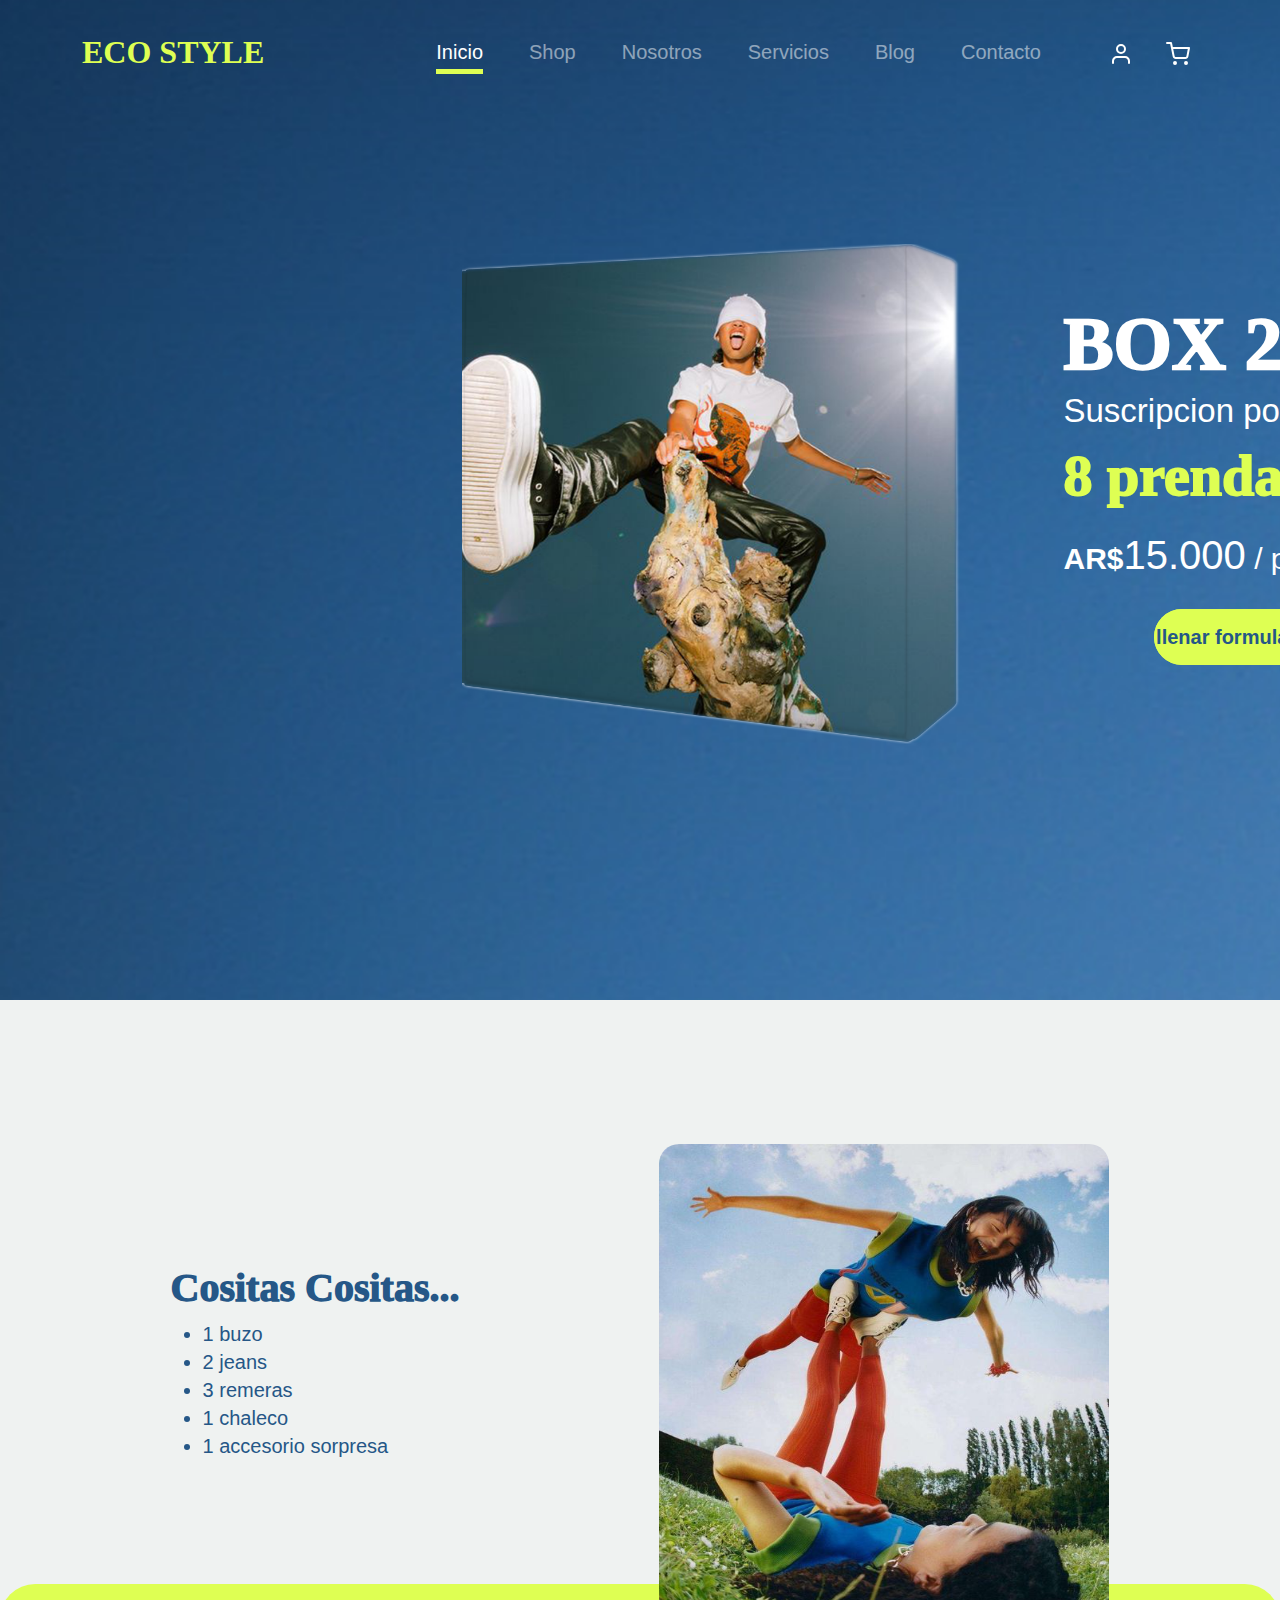
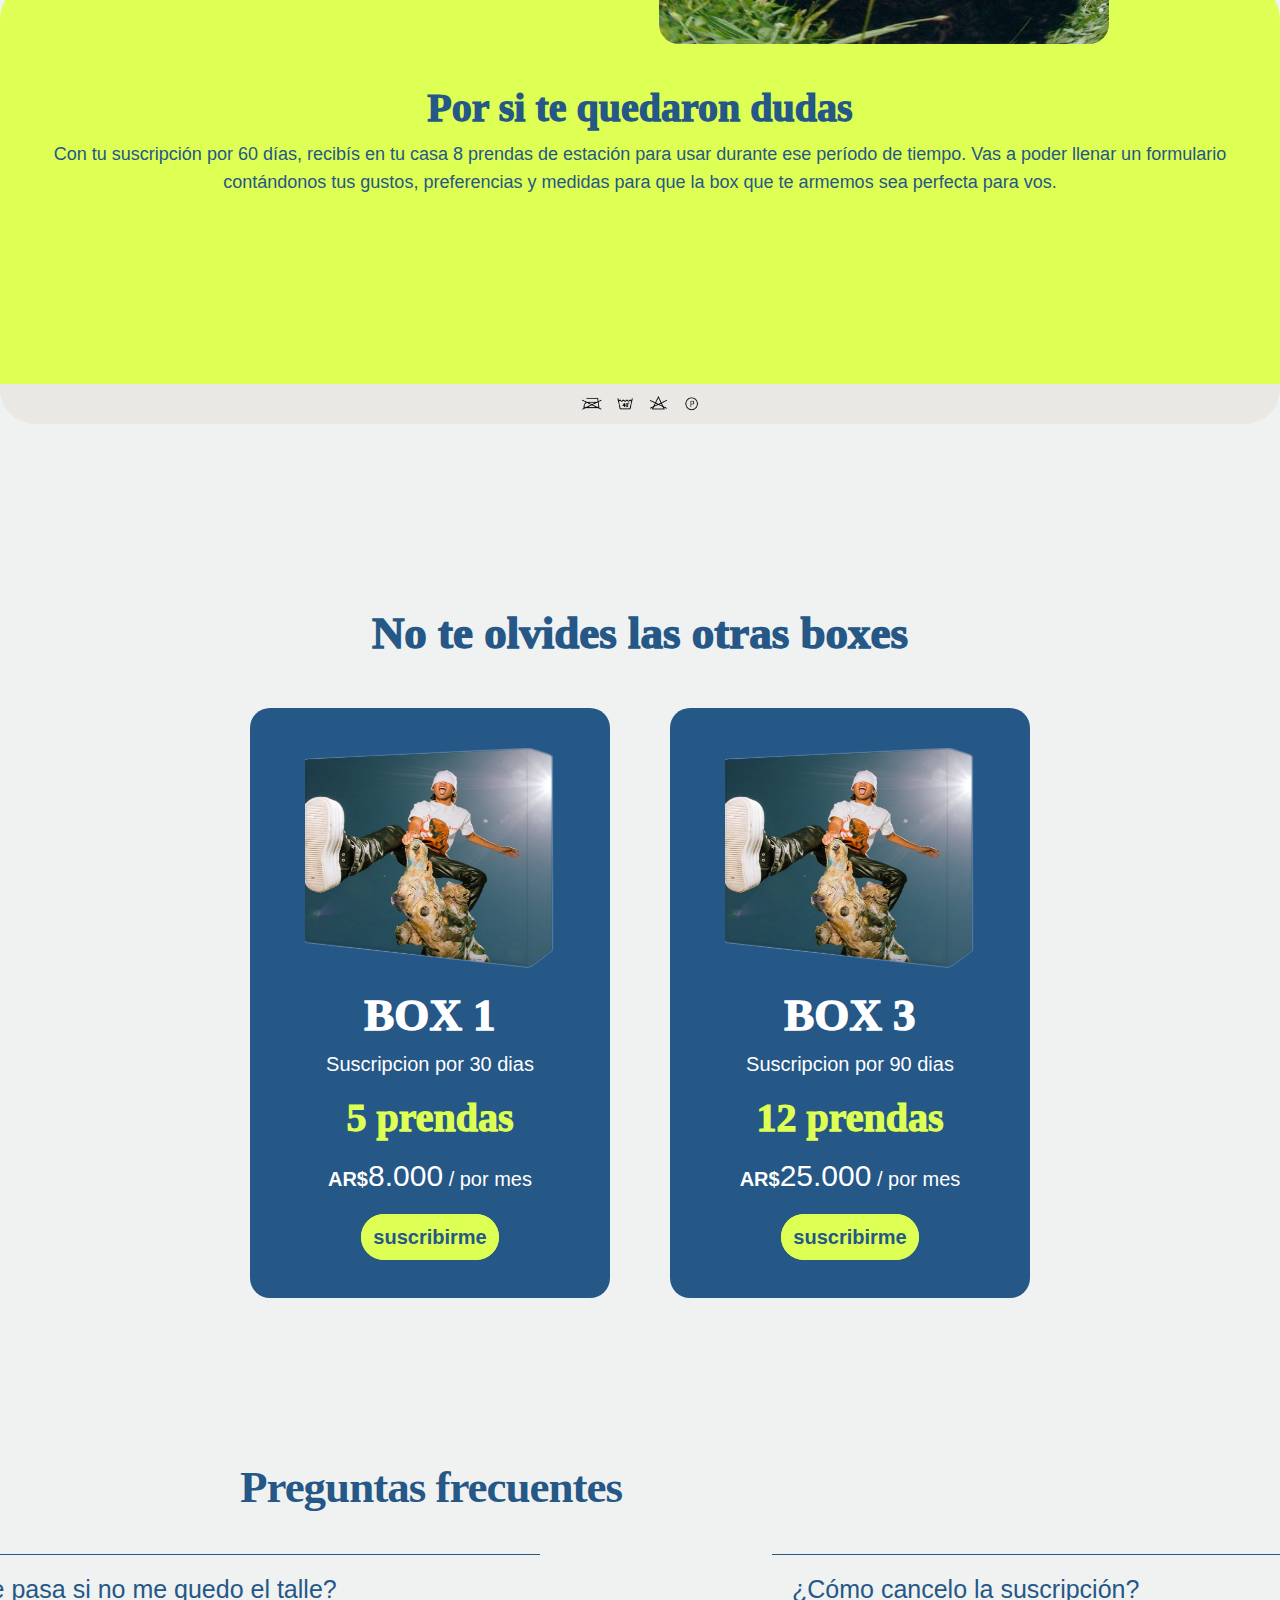
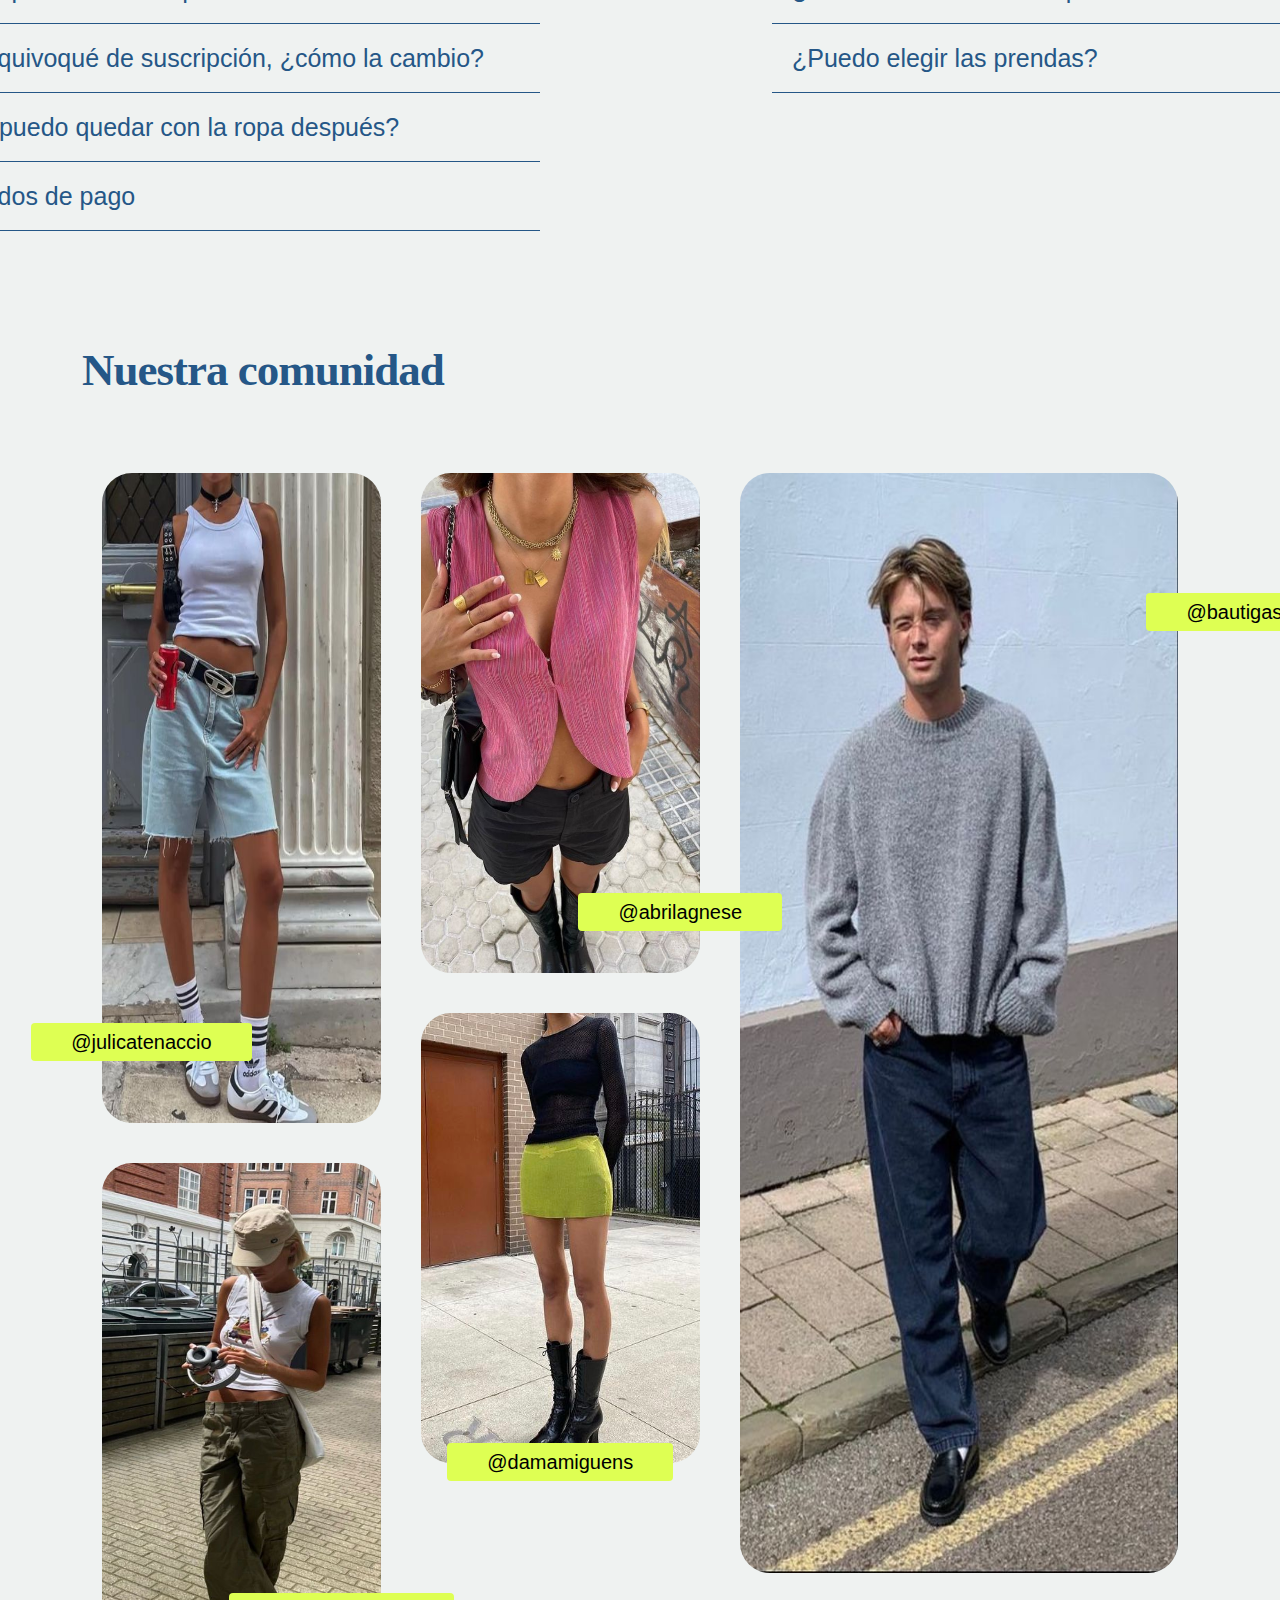
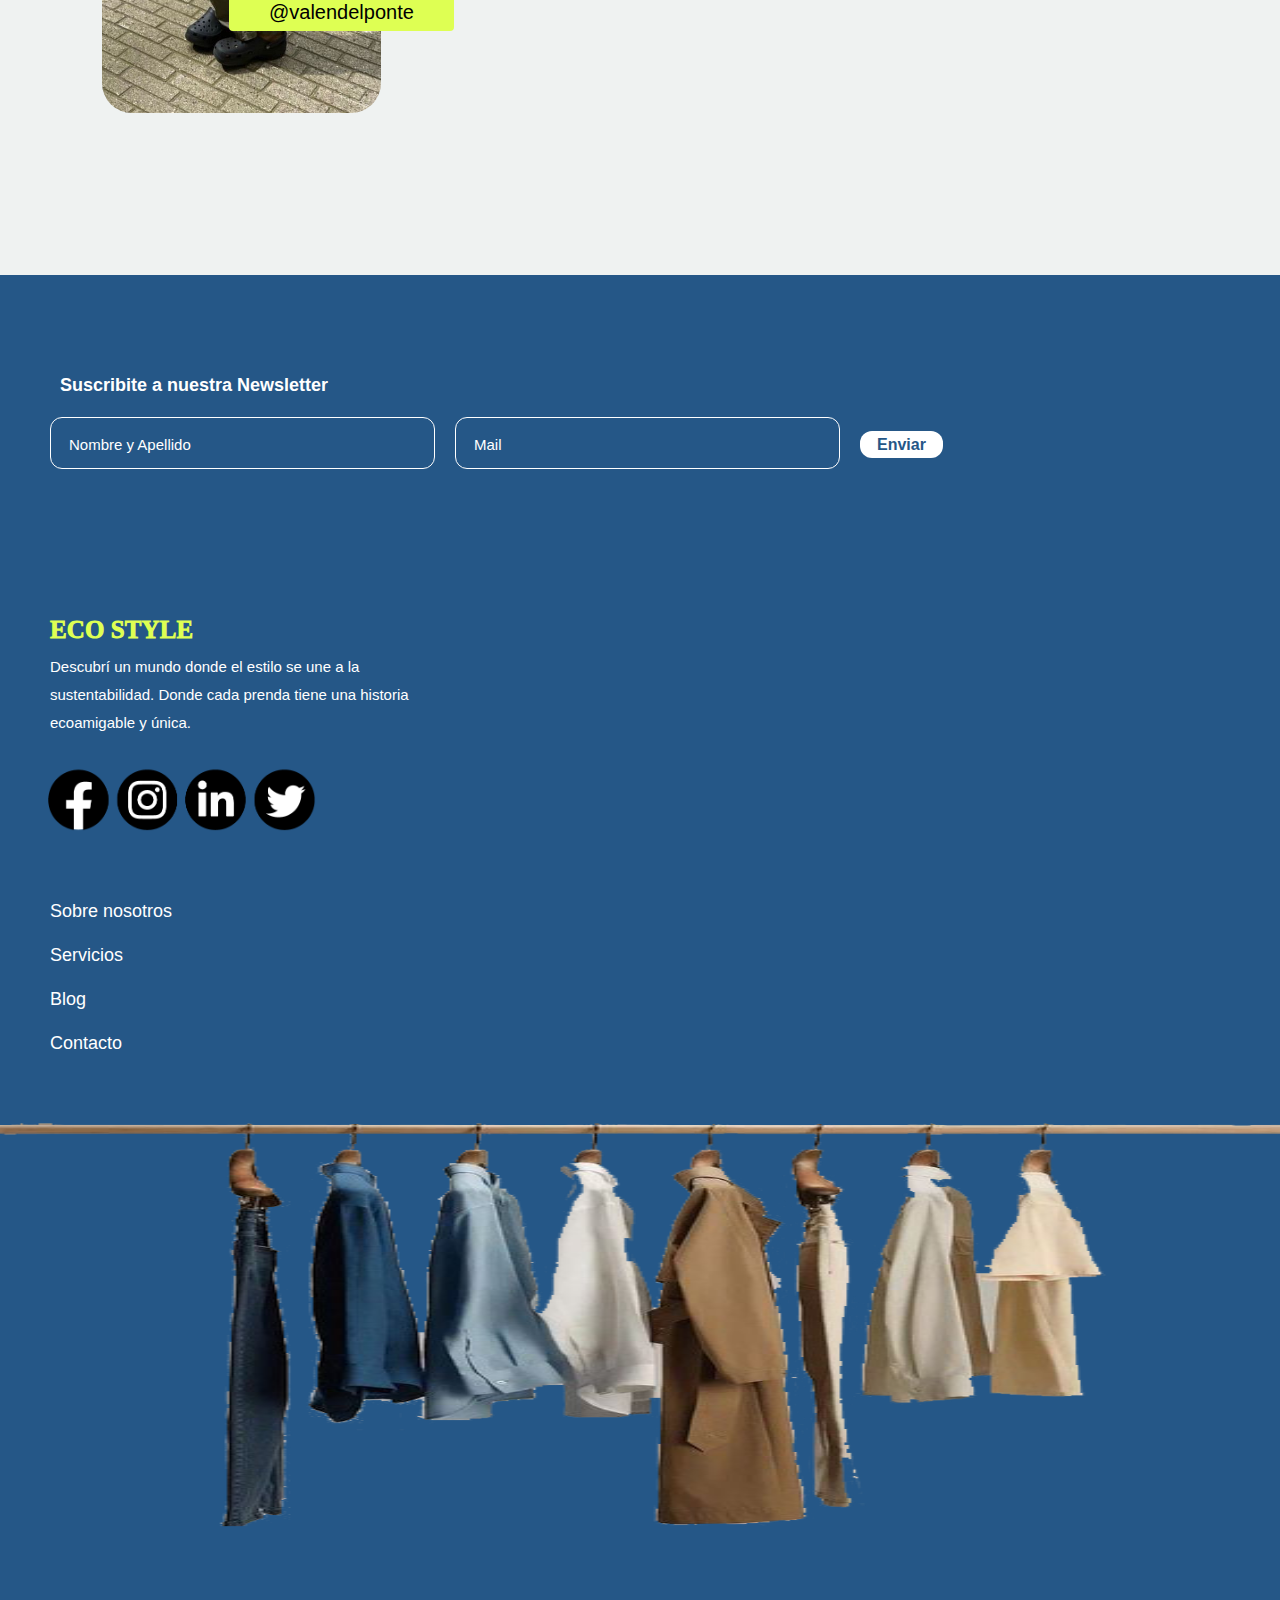
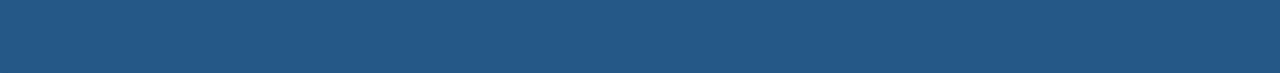
<file: shop.html>
<!doctype html>
<html lang="en">
<head>
<meta charset="utf-8">
<meta name="viewport" content="width=device-width, initial-scale=1, shrink-to-fit=no">
<meta name="author" content="Untree.co">
<link rel="shortcut icon" href="favicon.png">
<meta name="description" content="" />
<meta name="keywords" content="bootstrap, bootstrap4" />

		<link href="css/bootstrap.min.css" rel="stylesheet">
		<link href="https://cdnjs.cloudflare.com/ajax/libs/font-awesome/6.0.0-beta3/css/all.min.css" rel="stylesheet">
		<link href="css/tiny-slider.css" rel="stylesheet">
		<link href="css/style.css" rel="stylesheet">
		<title>ECO STYLE</title>
</head>

	<body>

		<div class="fondo-inicio-shop">

			<nav class="custom-navbar navbar navbar navbar-expand-md navbar-dark bg-dark" arial-label="Furni navigation bar">
				
				<div class="container">
					<a class="navbar-brand" href="index.html">ECO STYLE<span></span></a>
	
					<button class="navbar-toggler" type="button" data-bs-toggle="collapse" data-bs-target="#navbarsFurni" aria-controls="navbarsFurni" aria-expanded="false" aria-label="Toggle navigation">
						<span class="navbar-toggler-icon"></span>
					</button>
	
					<div class="collapse navbar-collapse" id="navbarsFurni">
						<ul class="custom-navbar-nav navbar-nav ms-auto mb-2 mb-md-0">
							<li class="nav-item active">
								<a class="nav-link" href="index.html">Inicio</a>
							</li>
							<li><a class="nav-link" href="shop.html">Shop</a></li>
							<li><a class="nav-link" href="about.html">Nosotros</a></li>
							<li><a class="nav-link" href="services.html">Servicios</a></li>
							<li><a class="nav-link" href="blog.html">Blog</a></li>
							<li><a class="nav-link" href="contact.html">Contacto</a></li>
						</ul>
	
						<ul class="custom-navbar-cta navbar-nav mb-2 mb-md-0 ms-5">
							<li><a class="nav-link" href="#"><img src="images/user.svg"></a></li>
							<li><a class="nav-link" href="cart.html"><img src="images/cart.svg"></a></li>
						</ul>
					</div>
				</div>
			</nav>

			<div class="hero-shop">
				<div class="container">
					<div class="box-grande-shop">
						<div class="box-flex-img-grande-shop"><img src="images/mockup-caja.png" alt="" class="box-img-grande-shop"></div><div class="box-flex-grande-shop"><h3 class="h3-box-1-shop">box 2</h3><p class="box-texto-1-shop">Suscripcion por 60 dias</p><h5 class="prendas-1-shop">8 prendas</h5>
						<p p class="precio-1-shop"><span class="precio-ar-1-shop">AR$</span><span class="precio-numero-1-shop">15.000</span> / por mes</p><a href="" class="btn-sub-1-shop">llenar formulario</a></div>
					</div>
				</div>
			</div>

		<div class="row-3-shop">
			<div class="container-4-shop">
				<h3 class="h3-disenadoras-shop">Cositas Cositas...</h3>
				<ul class="ul-disenadoras">
					<li class="li-disenadoras">1 buzo</li>
					<li class="li-disenadoras">2 jeans</li>
					<li class="li-disenadoras">3 remeras</li>
					<li class="li-disenadoras">1 chaleco</li>
					<li class="li-disenadoras">1 accesorio sorpresa</li>
				</ul>
			</div>
			<div class="disenadoras-img-shop">
				<img src="images/foto-mobile.jpg" alt="" class="inteligencia-img">
			</div>
		</div>
		<div class="amarillo">
			<h3 class="h3-shop">Por si te quedaron dudas</h3>
			<p class="p-shop">Con tu suscripción por 60 días, recibís en tu casa 8  prendas de estación para usar durante ese período de tiempo. 
			Vas a poder llenar un formulario contándonos tus gustos, preferencias y medidas para que la box que te armemos sea perfecta para vos.</p>
		</div>
		<div class="gris">
			<img src="images/etiquetas-mini.png" alt="" class="gris-img">
		</div>

		<div class="detalles-section">
			<div class="container">
				
					<div class="container-5-shop">
						<h2 class="box-title">No te olvides las otras boxes</h2>
					</div> 

				<div class="row-4-shop">
					<div class="box-shop">
						<div class="box-flex-img"><img src="images/mockup-caja.png" alt="" class="box-img"></div><div class="box-flex"><h3 class="h3-box">box 1</h3><p class="box-texto">Suscripcion por 30 dias</p><h5 class="prendas">5 prendas</h5>
						<p p class="precio"><span class="precio-ar">AR$</span><span class="precio-numero">8.000</span> / por mes</p><a href="" class="btn-sub">suscribirme</a></div>
					</div>
					<div class="box-shop">
						<div class="box-flex-img"><img src="images/mockup-caja.png" alt="" class="box-img"></div><div class="box-flex"><h3 class="h3-box">box 3</h3><p class="box-texto">Suscripcion por 90 dias</p><h5 class="prendas">12 prendas</h5>
						<p class="precio"><span class="precio-ar">AR$</span><span class="precio-numero">25.000</span> / por mes</p><a href="" class="btn-sub">suscribirme</a></div>
					</div>
				</div>
			</div>
		</div>

		<div class="container-8">
			<h3 class="section-title">Preguntas frecuentes</h3>
			<div class="row-6">
				<div class="preguntas-1">
					<ul class="ul-preg">	
						<li class="li-preg-1">¿Que pasa si no me quedo el talle?</li>
						<li class="li-preg">Me equivoqué de suscripción, ¿cómo la cambio?</li>
						<li class="li-preg">¿Me puedo quedar con la ropa después?</li>
						<li class="li-preg">Métodos de pago</li>
					</ul>
				</div>
				<div class="preguntas-2">
					<ul class="ul-preg">
						<li class="li-preg-1">¿Cómo cancelo la suscripción?</li>
						<li class="li-preg">¿Puedo elegir las prendas?</li>
					</ul>
				</div>
			</div>
		</div>

		<div class="blog-section">
			<div class="container">
				<div class="row mb-5">
					<div class="col-md-6">
						<h2 class="section-title">Nuestra comunidad</h2>
					</div>
				</div>
				
				<div class="row-5">
					<div class="grid-img-1">
						<img src="images/comunidad-1.jpg" alt="" class="img-1">
						<p class="gird-txt-1">@julicatenaccio</p>
					</div>
					<div class="grid-img-2">
						<img src="images/comunidad-2.jpg" alt=""  class="img-2">
						<p class="gird-txt-2">@abrilagnese</p>
					</div>
					<div class="grid-img-3">
						<img src="images/comunidad-5.jpg" alt=""  class="img-3">
						<p class="gird-txt-3">@bautigasparini</p>
					</div>
					<div class="grid-img-4">
						<img src="images/comunidad-4.jpg" alt=""  class="img-4">
						<p class="gird-txt-4">@valendelponte</p>
					</div>
					<div class="grid-img-5">
						<img src="images/comunidad-3.jpg" alt=""  class="img-5">
						<p class="gird-txt-5">@damamiguens</p>
					</div>
				</div>
			</div>
		</div>

		<div>

		</div>

<footer>
	<div class="container-footer">
		<div class="container-info-footer">
			<div class="container-form-footer">
				<h3 class="h3-form">Suscribite a nuestra Newsletter</h3>
				<input type="text" placeholder="Nombre y Apellido" class="input-form"><input type="text" placeholder="Mail" class="input-form"><a href="" class="a-form">Enviar</a>
			</div>
			<div class="container-eco-footer">
				<div class="container-redes-footer">
					<h3 class="h3-info">Eco style</h3>
					<p class="p-info">Descubrí un mundo donde el estilo se une a la sustentabilidad. Donde cada prenda tiene una historia ecoamigable y única.</p>
					<img src="images/iconos-redes.png" alt="" class="img-redes">
				</div>
				<div class="container-categorias-footer">
					<ul class="ul-footer">
						<li class="li-footer"><a href="">Sobre nosotros</a></li>
						<li class="li-footer"><a href="">Servicios</a></li>
						<li class="li-footer"><a href="">Blog</a></li>
						<li class="li-footer"><a href="">Contacto</a></li>
					</ul>
				</div>
			</div>
		</div>
		<div class="container-7">
			<img src="images/perchero-final.png" alt="">
		</div>
	</div>
</footer>

		<script src="js/bootstrap.bundle.min.js"></script>
		<script src="js/tiny-slider.js"></script>
		<script src="js/custom.js"></script>
	</body>

</html>
</file>
<file: css/tiny-slider.css>
.tns-outer{padding:0 !important}.tns-outer [hidden]{display:none !important}.tns-outer [aria-controls],.tns-outer [data-action]{cursor:pointer}.tns-slider{-webkit-transition:all 0s;-moz-transition:all 0s;transition:all 0s}.tns-slider>.tns-item{-webkit-box-sizing:border-box;-moz-box-sizing:border-box;box-sizing:border-box}.tns-horizontal.tns-subpixel{white-space:nowrap}.tns-horizontal.tns-subpixel>.tns-item{display:inline-block;vertical-align:top;white-space:normal}.tns-horizontal.tns-no-subpixel:after{content:'';display:table;clear:both}.tns-horizontal.tns-no-subpixel>.tns-item{float:left}.tns-horizontal.tns-carousel.tns-no-subpixel>.tns-item{margin-right:-100%}.tns-no-calc{position:relative;left:0}.tns-gallery{position:relative;left:0;min-height:1px}.tns-gallery>.tns-item{position:absolute;left:-100%;-webkit-transition:transform 0s, opacity 0s;-moz-transition:transform 0s, opacity 0s;transition:transform 0s, opacity 0s}.tns-gallery>.tns-slide-active{position:relative;left:auto !important}.tns-gallery>.tns-moving{-webkit-transition:all 0.25s;-moz-transition:all 0.25s;transition:all 0.25s}.tns-autowidth{display:inline-block}.tns-lazy-img{-webkit-transition:opacity 0.6s;-moz-transition:opacity 0.6s;transition:opacity 0.6s;opacity:0.6}.tns-lazy-img.tns-complete{opacity:1}.tns-ah{-webkit-transition:height 0s;-moz-transition:height 0s;transition:height 0s}.tns-ovh{overflow:hidden}.tns-visually-hidden{position:absolute;left:-10000em}.tns-transparent{opacity:0;visibility:hidden}.tns-fadeIn{opacity:1;filter:alpha(opacity=100);z-index:0}.tns-normal,.tns-fadeOut{opacity:0;filter:alpha(opacity=0);z-index:-1}.tns-vpfix{white-space:nowrap}.tns-vpfix>div,.tns-vpfix>li{display:inline-block}.tns-t-subp2{margin:0 auto;width:310px;position:relative;height:10px;overflow:hidden}.tns-t-ct{width:2333.3333333%;width:-webkit-calc(100% * 70 / 3);width:-moz-calc(100% * 70 / 3);width:calc(100% * 70 / 3);position:absolute;right:0}.tns-t-ct:after{content:'';display:table;clear:both}.tns-t-ct>div{width:1.4285714%;width:-webkit-calc(100% / 70);width:-moz-calc(100% / 70);width:calc(100% / 70);height:10px;float:left}

/*# sourceMappingURL=sourcemaps/tiny-slider.css.map */
</file>
<file: css/style.css>
@import url("https://fonts.googleapis.com/css2?family=Inter:wght@400;500;600;700;800&display=swap");
body {
  overflow-x: hidden;
  position: relative; }

body {
  font-family: "Causten", sans-serif;
  font-weight: 400;
  line-height: 28px;
  color: #6a6a6a;
  font-size: 20px;
  background-color: #eff2f1; }

a {
  text-decoration: none;
  -webkit-transition: .3s all ease;
  -o-transition: .3s all ease;
  transition: .3s all ease;
  color: #2f2f2f;
  text-decoration: underline; }
  a:hover {
    color: #2f2f2f;
    text-decoration: none; }
  a.more {
    font-weight: 600; }

.custom-navbar {
  background: #3b5d5000 !important;
  padding-top: 30px;
  padding-bottom: 20px; }
  .custom-navbar .navbar-brand {
    font-family: "Valky";
    color: #DEFF53;
    font-size: 32px;
    font-weight: 600; }
  .custom-navbar .navbar-toggler {
    border-color: transparent; }
    .custom-navbar .navbar-toggler:active, .custom-navbar .navbar-toggler:focus {
      -webkit-box-shadow: none;
      box-shadow: none;
      outline: none; }
  @media (min-width: 992px) {
    .custom-navbar .custom-navbar-nav li {
      margin-left: 15px;
      margin-right: 15px; } }
  .custom-navbar .custom-navbar-nav li a {
    font-weight: 500;
    color: #ffffff !important;
    opacity: .5;
    -webkit-transition: .3s all ease;
    -o-transition: .3s all ease;
    transition: .3s all ease;
    position: relative; }
    @media (min-width: 768px) {
      .custom-navbar .custom-navbar-nav li a:before {
        content: "";
        position: absolute;
        bottom: 0;
        left: 8px;
        right: 8px;
        background: #DEFF53;
        height: 5px;
        opacity: 1;
        visibility: visible;
        width: 0;
        -webkit-transition: .15s all ease-out;
        -o-transition: .15s all ease-out;
        transition: .15s all ease-out; } }
    .custom-navbar .custom-navbar-nav li a:hover {
      opacity: 1; }
      .custom-navbar .custom-navbar-nav li a:hover:before {
        width: calc(100% - 16px); }
  .custom-navbar .custom-navbar-nav li.active a {
    opacity: 1; }
    .custom-navbar .custom-navbar-nav li.active a:before {
      width: calc(100% - 16px); }
  .custom-navbar .custom-navbar-cta {
    margin-left: 0 !important;
    -webkit-box-orient: horizontal;
    -webkit-box-direction: normal;
    -ms-flex-direction: row;
    flex-direction: row; }
    @media (min-width: 768px) {
      .custom-navbar .custom-navbar-cta {
        margin-left: 40px !important; } }
    .custom-navbar .custom-navbar-cta li {
      margin-left: 0px;
      margin-right: 0px; }
      .custom-navbar .custom-navbar-cta li:first-child {
        margin-right: 20px; }

.hero {
  margin-top: 150px;
  background: #3b5d5000;
  padding: calc(4rem - 70px) 0 0rem 0; }

.hero-shop {
  margin-top: 150px;
  background: #3b5d5000;
  padding: 0px 450px;
  height: 700px; }

.h1-hero {
  color: #DEFF53;
  font-weight: bolder;
  font-size: 78px;
  font-family: "altoadige";
  font-weight: 1000;
}
.p-hero {
  color: rgb(255, 255, 255);
    margin-bottom: 30px; 
    width: 650px;
    height: 50px;
    flex-shrink: 0;
    font-size: 23px;
    font-weight: 300;
    line-height: normal
}

  @media (min-width: 768px) {
    .hero {
      padding: calc(4rem - 30px) 0 4rem 0; } }
  @media (min-width: 992px) {
    .hero {
      padding: calc(8rem - 30px) 0 8rem 0; } }
  .hero .intro-excerpt {
    position: relative;
    z-index: 4;
    top: -100px;
  padding-top: 90px;}
    @media (min-width: 992px) {
      .hero .intro-excerpt {
        max-width: 4500px; } }

.fondo-inicio {
  background-image: url("../images/fondo-nuevo.jpg");
  background-repeat: none;
  height: 1000px;
}

.fondo-inicio-shop {
  background-image: url("../images/fondo-shop.png");
  background-repeat: none;
  height: 1000px;
  background-size: cover;
}

.container-1 {
  text-align: center;
  background-color: #DEFF53;
  height: 150px;
  border-bottom: 2px solid #255787;
  margin-bottom: -180px;
}

.container-2 {
  text-align: center;
  margin-bottom: 25px;
}

.container-4 {
  margin: 120px 75px;
}

.container-4-shop {
  margin: 120px 0px;
  margin-right: 200px; 
}

.amarillo {
  height: 400px;
  background-color: #DEFF53;
  margin-top: -160px;
  padding-top: 100px;
  text-align: center;
  border-top-right-radius: 35px;
  border-top-left-radius: 35px;
}

.gris {
  height: 40px;
  background-color: #E9E8E4;
  border-bottom-left-radius: 35px;
  border-bottom-right-radius: 35px;
  text-align: center;
}

.gris-img {
  height: 40px;
}

.h3-shop {
  text-align: center;
  font-size: 40px;
  color: #255787;
  font-weight: 1000;
  font-family: "altoadige";
  letter-spacing: 0.001px;
}

.p-shop {
  font-size: 18px;
  text-align: center;
  color: #255787;
}

.container-5 {
  margin-bottom: -10px;
  margin-top: -100px;
}

.container-5-shop {
  margin-bottom: -10px;
  margin-top: 70px;
}

.container-6 {
  margin-left: 100px;
}

.moda-2 {
  padding-top: 50px;
  color: #255787;
  font-family: "altoadige";
  font-size: 40px;
  font-weight: bold;
}

.row-1 {
  display: flex;
  text-align: center;
  justify-content: center;
  
}

.row-2 {
  display: grid;
  text-align: center;
  grid-template-columns: 1fr 1fr 1fr 1fr;
}

.row-3 {
  display: flex;
  margin-bottom: 200px;
  background-color: #DEFF53;
  height: 400px;
}

.row-3-shop {
  display: flex;
  margin-bottom: 200px;
  background-color: #eff2f1;
  height: 400px;
  margin-top: 200px;
  justify-content: center;
}

.row-4 {
  display: grid;
  text-align: center;
  grid-template-columns: 1fr 1fr 1fr;
}

.row-4-shop {
  display: flex;
  justify-content: center;
}

.row-5 {
  display: grid;
  grid-template-columns: 1fr 1fr 1.5fr;
  text-align: center;
  margin-bottom: -200px;
}

.grid-img-1 {
  height: 700px;
  border-radius: 30px;
  margin: 20px;
}

.grid-img-2 {
  height: 500px;
  margin: 20px;
}

.grid-img-3 {
  height: 1150px;
  margin: 20px; 
}


.grid-img-4 {
  height: 700px;
  margin: 20px;
  margin-top: -480px;
}

.grid-img-5 {
  margin: 20px;
  margin-top: -630px;
}

.img-1 {
  height: 650px;
  width: 100%;
  border-radius: 30px;
}

.img-2 {
  height: 500px;
  width: 100%;
  border-radius: 30px;
}

.img-3 {
  height: 1100px;
  width: 100%;
  border-radius: 30px;
}

.img-4 {
  height: 550px;
  width: 100%;
  border-radius: 30px;
}

.img-5 {
  height: 450px;
  width: 100%;
  border-radius: 30px;
}

.gird-txt-1 {
  color: #000;
  padding: 5px 40px;
  border-radius: 4px;
  background-color: #DEFF53;
  position: relative;
  top: -100px;
  right: 100px;
  text-align: right;
  display: inline-block;
}

.gird-txt-2 {
  color: #000;
  padding: 5px 40px;
  border-radius: 4px;
  background-color: #DEFF53;
  position: relative;
  top: -80px;
  left:  120px;
  text-align: right;
  display: inline-block;
}

.gird-txt-3 {
  color: #000;
  padding: 5px 40px;
  border-radius: 4px;
  background-color: #DEFF53;
  position: relative;
  top: -980px;
  left:  300px;
  text-align: right;
  display: inline-block;
}

.gird-txt-4 {
  color: #000;
  padding: 5px 40px;
  border-radius: 4px;
  background-color: #DEFF53;
  position: relative;
  top: -120px;
  left:  100px;
  text-align: right;
  display: inline-block;
}

.gird-txt-5  {
  color: #000;
  padding: 5px 40px;
  border-radius: 4px;
  background-color: #DEFF53;
  position: relative;
  top: -20px;
  text-align: right;
  display: inline-block;
}

.disenadoras-img {
  margin-left: 150px;
  margin-top: -50px;
}

.h3-disenadoras {
  font-family: "altoadige";
  font-weight: 1000;
  font-size: 40px;
  color: #255787;
}

.h3-disenadoras-shop {
  font-family: "altoadige";
  font-weight: 1000;
  font-size: 40px;
  color: #255787;
}

.ul-disenadoras {
  color: #255787;
  
}

.p-disenadoras {
  color: #255787;
  width: 400px;
}

.p-disenadoras-shop {
  color: #255787;
  width: 400px;
}

.etiqueta {
  padding: 210px;
  margin: -70px;
  background-image: url(../images/etiqueta-verde.png);
  background-size: contain;
  background-repeat: round;
  width: 550px;
  height: 550px;
}

.detalle {
  background-color: #255787;
  margin: 50px 30px;
  text-align: center;
  height: 400px;
  border-radius: 20px;
}

.detalle-img {
  width: 270px;
  height: 250px;
}

.box-title{
  text-align: center;
  font-family: "altoadige";
  font-size: 45px;
  color: #255787;
  font-weight: 1000;
}

.box {
  background-color: #255787;
  margin: 50px 30px;
  width: auto;
  text-align: center;
  height: 590px;
  border-radius: 20px;
}

.box-shop {
  background-color: #255787;
  margin: 50px 30px;
  width: 360px;
  text-align: center;
  height: 590px;
  border-radius: 20px;
}

.box-grande {
  background-color: #255787;
  margin: 50px 30px;
  text-align: center;
  height: 700px;
  border-radius: 20px;
  width: 400px;
  border: 4px solid #DEFF53;
}

.box-grande-shop {
  display: flex;
  width: 1000px;
  text-align: center;
  justify-content: space-around;
}

.box-flex-grande-shop {
  padding: 55px;
  padding-left: 100px;
}

.box-img {
  width: 250px;
  height: 220px;
  margin-top: 40px;
  margin-bottom: 20px;
}

.box-img-grande {
  width: 300px;
  height: 250px;
  margin-top: 40px;
  margin-bottom: 20px;
}

.box-img-grande-shop {
  width: 500px;
  height: 500px;
}

.h3-box {
  text-align: center;
  font-family: "altoadige";
  font-size: 45px;
  color: #fff;
  font-weight: 1000;
  text-transform: uppercase;
}

.h3-box-1 {
  text-align: center;
  font-family: "altoadige";
  font-size: 55px;
  color: #fff;
  font-weight: 1000;
  text-transform: uppercase;
}

.h3-box-1-shop {
  text-align: left;
  font-family: "altoadige";
  font-size: 75px;
  color: #fff;
  font-weight: 1000;
  text-transform: uppercase;
}

.box-texto {
  color: #fff;
}

.box-texto-1 {
  color: #fff;
  font-size: 23px;
}

.box-texto-1-shop {
  color: #fff;
  font-size: 33px;
}

.prendas {
  color: #DEFF53;
  font-size: 40px;
  font-family: "altoadige";
  font-weight: 1000;
}

.prendas-1 {
  color: #DEFF53;
  font-size: 48px;
  font-family: "altoadige";
  font-weight: 1000;
}

.prendas-1-shop {
  color: #DEFF53;
  font-size: 58px;
  font-family: "altoadige";
  font-weight: 1000;
  text-align: left;
}

.precio {
  color: #fff;
  font-size: 20px;
  margin-top: 20px;
  margin-bottom: 30px;
}

.precio-1 {
  color: #fff;
  font-size: 25px;
  margin-top: 30px;
  margin-bottom: 50px;
}

.precio-1-shop {
  color: #fff;
  font-size: 30px;
  margin-top: 30px;
  margin-bottom: 50px;
  text-align: left;
}

.precio-ar {
  text-transform: uppercase;
  font-weight: bolder;
}

.precio-ar-1 {
  text-transform: uppercase;
  font-weight: bolder;
}

.precio-ar-1-shop {
  text-transform: uppercase;
  font-weight: bolder;
}

.precio-numero {
  font-size: 30px;
}

.precio-numero-1 {
  font-size: 30px;
}

.precio-numero-1-shop {
  font-size: 40px;
}

.btn-sub {
  padding: 10px;
  border: solid 2px #DEFF53;
  text-decoration: none;
  color: #255787;
  background-color: #DEFF53;
  border-radius: 35px;
  margin-top: 60px;
  font-weight: bolder;
}

.btn-sub-1 {
  padding: 15px;
  border: solid 2px #DEFF53;
  text-decoration: none;
  color: #255787;
  background-color: #DEFF53;
  border-radius: 35px;
  margin-top: 60px;
  font-weight: bolder;
}

.btn-sub-1-shop {
  padding: 15px 0px;
  border: solid 2px #DEFF53;
  text-decoration: none;
  color: #255787;
  background-color: #DEFF53;
  border-radius: 35px;
  margin-top: 60px;
  font-weight: bolder;
  text-align: left;
}

.detalle-icn {
  width: 150px;
  height: 50px;
}

.etiquetas-div {
  background-color: #E9E8E4;
  margin-top: 20px;
  border-bottom-left-radius: 20px;
  border-bottom-right-radius: 20px;
}

.detalle-texto {
  margin: 0 20px;
  color: #fff;
}

.etiqueta-text {
  margin-top: 20px;
  margin-right: 22px;
  font-family: "altoadige";
  font-size: 95px;
  color: #255787;
  font-weight: 1000;
}

.etiqueta-p {
  font-size: 30px;
}

.negrita {
  font-weight: bolder;
}

.section-text {
  color: #000;
  font-size: 25px; 
}

.inteligencia-img {
  height: 500px;
  width: 450px;
  border-radius: 20px;
}

.container-footer {
  display: flex;
  background-color: #255787;
  padding-top: 100px;
  padding-left: 100px;
  padding-right: 100px;
  justify-content: space-around;
}

.container-info-footer {

}

.container-7 {
  margin-right: 100px;
}

.container-form-footer{
  margin-bottom: 220px;
}

.container-eco-footer {
  display: flex;
}

.container-categorias-footer{
  margin-left: 100px;
}

.img-redes{
  width: 300px;
  margin-top: -30px;
  margin-left: -18px;
}

.h3-form{
  font-size: 22px;
  color: #fff;
  font-weight: 550;
  margin-left: 10px;
}

.input-form {
  color: #fff;
  padding: 6px 18px;
  margin: 5px;
  border: 1px solid #fff;
  background-color: #255787;
  border-radius: 12px;
}

input::placeholder {
  color: #fff;
  font-size: 15px;
  font-weight: 100;
}

.a-form {
  color: #255787;
  background-color: #fff;
  padding:  7px 10px;
  text-decoration: none;
  border-radius: 12px;
  margin: 0 5px;
  font-weight: 850;
}

.h3-info {
  font-size: 30px;
  text-transform: uppercase;
  font-family: "altoadige";
  font-weight: 1000;
  color: #DEFF53;
}

.p-info {
  color: #fff;
  font-size: 18px;
  width: 400px;
}

.ul-footer {
  color: #fff;
  list-style: none;
}

.li-footer {
  color: #fff;
  margin: 15px 0;
}

.li-footer a {
  color: #fff;
  text-decoration: none;
  font-size: 18px;
}

.btn {
  font-weight: 600;
  padding: 12px 30px;
  border-radius: 30px;
  color: #ffffff;
  background: #fff;
  border-color: #fff; }
  .btn:hover {
    color: #ffffff;
    background: #222222;
    border-color: #222222; }
  .btn:active, .btn:focus {
    outline: none !important;
    -webkit-box-shadow: none;
    box-shadow: none; }
  .btn.btn-secondary {
    color: #255787;
    background: #DEFF53;
    border-color: #DEFF53; }
    .btn.btn-secondary:hover {
      background: #efffad;
      border-color: #92a937; }

.section-title {
  color: #255787;
  font-size: 45px;
  letter-spacing: -1px;
  font-family: "altoadige";
  font-weight: bolder; }

.section-p {
  width: 600px;
  color: #255787;
}

.detalles-section{
  margin-top: 0px;
  padding: 7rem 0;
}

.product-section {
  margin-top: 180px;
  padding: 7rem 0;
  }

.feature {
  margin-bottom: 30px; }
  .feature .icon {
    display: inline-block;
    position: relative;
    margin-bottom: 20px; }
    .feature .icon:before {
      content: "";
      width: 33px;
      height: 33px;
      position: absolute;
      background: rgba(59, 93, 80, 0.2);
      border-radius: 50%;
      right: -8px;
      bottom: 0; }
  .feature h3 {
    font-size: 14px;
    color: #2f2f2f; }
  .feature p {
    font-size: 14px;
    line-height: 22px;
    color: #6a6a6a; }

.we-help-section {
  padding: 7rem 0; }

.testimonial-section {
  padding: 3rem 0 7rem 0;
  margin: -40px 480px;
  text-align: center;
  border: 2px solid #255787;
  border-radius: 40px;
  padding-bottom: 40px;
  }
  .p-testimonial {
    color: #000;
  }
  .font-weight-bold {
    color: #000;
  }
  .d-block {
    color: #000;
    font-size: 20px;
  }

.testimonial-slider-wrap .item .testimonial-block .author-info .author-pic {
  margin-bottom: 20px; }
.testimonial-slider-wrap .item .testimonial-block .author-info .author-pic img {
  max-width: 80px;
  border-radius: 50%; }

.before-footer-section {
  padding: 7rem 0 12rem 0 !important; }

.blog-section {
  padding: 7rem 0 12rem 0; }

.container-8 {
  padding: 0 240px;
}

.row-6 {
  display: flex;
  justify-content: center;
  margin-top: 40px;
}

.preguntas-1 {

}

.preguntas-2 {

}

.ul-preg {
  list-style: none;
  width: 650px;
  margin: 0px 100px;
}

.li-preg {
  font-size: 25px;
  color: #255787;
  border-bottom: 1px solid #255787;
  padding: 20px ;
}

.li-preg-1 {
  font-size: 25px;
  color: #255787;
  border-top: 1px solid #255787;
  border-bottom: 1px solid #255787;
  padding: 20px ;
}


@media (max-width: 1200px) {
  .intro-excerpt {
    margin-left: 30px;
  }
  .h1-hero {
    font-size: 50px;
  }
  .p-hero {
    color: #fff;
    font-size: 20px;
    width: 450px;
    margin-bottom: 40px;
  }
  .fondo-inicio {
    background-image: url("../images/fondo-nuevo.jpg");
    background-repeat: none;
    height: 800px;
  }
  .moda-2 {
    font-size: 25px;
  }
  .container-1 {
    height: 120px;
    border-bottom: none;
  }
  .product-section {
    padding-top: 10px;
  }
  .section-title {
    font-size: 35px;
    margin-top: 20px;
  }
  .section-text {
    font-size: 20px;
  }
  .row-1 {
    margin-top: 60px;
    display: flex;
    text-align: center;
    justify-content: center;  
  }
  .etiqueta {
    padding: 150px;
    margin: -70px;
    background-image: url(../images/etiqueta-verde.png);
    background-size: contain;
    background-repeat: no-repeat;
    width: 150px;
    height: 150px;
  }
  .etiqueta-text {
    font-size: 50px;
    margin-left: -20px;
    margin-top: -15px;
  }
  .etiqueta-p {
    font-size: 15px;
    margin-left: -35px;
    width: 100px;
  }
  .detalles-section {
    margin: 30px;
  }
  .section-title {
    font-size: 30px;
  }
  .section-p{
    font-size: 15px;
    color: #255787;
    width: auto;
  }
  .row-2 {
    display: grid;
    text-align: center;
    grid-template-columns: 1fr 1fr;
  }
  .detalle {
    background-color: #255787;
    margin: 50px 30px;
    text-align: center;
    height: 300px;
    border-radius: 20px;
  }
  .detalle-img {
    width: 170px;
    height: 150px;
  }
  .detalle-texto {
    font-size: 10px;
    padding: 5px;
  }
  .etiquetas-div {
    width: auto;
    height: 50px;
  }
  .row-3 {
    height: 200px;
  }
  .disenadoras-img {
    margin-left: 30px;
    margin-top: -50px;
  }
  .inteligencia-img {
    width: 200px;
    height: 300px;
  }
  .container-4 {
    margin: 20px 25px;
  }
  .h3-disenadoras {
    font-size: 20px;
    line-height: 22px;
  }
  .p-disenadoras {
    font-size: 15px;
    line-height: 17px;
    width: 280px;
  }
  .box-title {
    font-size: 30px;
  }
  .container-5 {
    margin-top: -140px;
  }
  .row-4 {
    display: block;
  }
  .box {
    display: flex;
    height: 275px;
    justify-content: center;
  }
  .box-grande {
    display: flex;
    height: 320px;
    margin-right: 0px;
    margin-left: 0px;
    width: auto; 
    justify-content: center;
  }
  .box-img {
    width: 190px;
    height: 200px;
  }
  .box-img-grande {
    width: 210px;
    height: 240px;
  }
  .box-flex-img {
    margin-right: 10px;
  }
  .box-flex-img-grande {
    margin-right: 10px;
  }
  .box-flex{
    padding-top: 50px;
  }
  .box-flex-grande {
    padding-top: 40px;
    margin-left: 10px;
  }
  .h3-box {
    font-size: 25px;
  }
  .h3-box-1 {
    font-size: 35px;
  }
  .box-texto {
    font-size: 13px;
    margin: 5px;
  }
  .box-texto-1 {
    font-size: 18px;
    margin-bottom: 8px;
  }
  .prendas{
    font-size: 20px;
    margin-bottom: 2px;
  }
  .prendas-1 {
    font-size: 30px;
  }
  .precio {
    font-size: 13px;
    margin: 5px;
  }
  .precio-1 {
    font-size: 18px;
    margin-top: 18px;
    margin-bottom: 18px;
  }
  .precio-ar {
    font-size: 13px;
  }
  .precio-ar-1 {
    font-size: 18px;
  }
  .precio-numero {
    font-size: 18px;
  }
  .precio-numero-1 {
    font-size: 26px;
  }
  .btn-sub {
    margin: 0px;
    font-size: 12px;
  }
  .btn-sub-1 {
    margin: 0px;
    font-size: 16px;
  }
  .testimonial-section {
    margin: 0 30px;
    padding-bottom: 10px;
  }
  .p-testimonial {
    color: #000;
  }
  .font-weight-bold {
    color: #000;
  }
  .d-block {
    color: #000;
    font-size: 16px;
  }
  .section-title {
    font-size: 30px;
    margin: 0 20px;
  }
  .row-5 {
    display: grid;
    grid-template-columns: 1fr 1fr;
    text-align: center;
    margin-bottom: -200px;
  }
  .grid-img-1 {
    height: 450px;
    border-radius: 30px;
    margin: 20px;
  }
  
  .grid-img-2 {
    height: 400px;
    margin: 20px;
  }
  
  .grid-img-3 {
    height: 600px;
    margin: 20px; 
    margin-top: 0px;
  }
  
  
  .grid-img-4 {
    height: 350px;
    margin: 20px;
    margin-top: -50px;
    
  }
  
  .grid-img-5 {
    margin: 20px;
    height: 350px;
    margin-top: 2px;
  }
  
  .img-1 {
    height: 350px;
    width: 100%;
    border-radius: 30px;
  }
  
  .img-2 {
    height: 400px;
    width: 100%;
    border-radius: 30px;
  }
  
  .img-3 {
    height: 400px;
    width: 100%;
    border-radius: 30px;
    margin-top: -100px;
  }
  
  .img-4 {
    height: 500px;
    width: 100%;
    border-radius: 30px;
  }
  
  .img-5 {
    height: 350px;
    width: 100%;
    border-radius: 30px;
    margin-top: -300px;
  }
  
  .gird-txt-1 {
    color: #000;
    padding: 2px 35px;
    padding-left: 10px;
    border-radius: 4px;
    background-color: #DEFF53;
    position: relative;
    top: -100px;
    left: 90px;
    text-align: right;
    display: inline-block;
    font-size: 15px;
    font-weight: 550;
  }
  
  .gird-txt-2 {
    color: #000;
    padding: 2px 35px;
    padding-left: 10px;
    border-radius: 4px;
    background-color: #DEFF53;
    position: relative;
    top: -80px;
    left:  60px;
    text-align: right;
    display: inline-block;
    font-size: 15px;
    font-weight: 550;
  }
  
  .gird-txt-3 {
    color: #000;
    padding: 2px 35px;
    padding-left: 10px;
    border-radius: 4px;
    background-color: #DEFF53;
    position: relative;
    top: -100px;
    left:  100px;
    text-align: right;
    display: inline-block;
    font-size: 15px;
    font-weight: 550;
  }
  
  .gird-txt-4 {
    color: #000;
    padding: 2px 35px;
    padding-right: 10px;
    border-radius: 4px;
    background-color: #DEFF53;
    position: relative;
    top: -120px;
    left: -100px;
    text-align: right;
    display: inline-block;
    font-size: 15px;
    font-weight: 550;
  }
  
  .gird-txt-5  {
    color: #000;
    padding: 2px 35px;
    padding-left: 10px;
    border-radius: 4px;
    background-color: #DEFF53;
    position: relative;
    left: 70px;
    top: -80px;
    text-align: right;
    display: inline-block;
    font-size: 15px;
    font-weight: 550;
  }
  .container-footer {
    background-color: #255787;
    padding-top: 100px;
    padding-left: 0px;
    padding-right: 0px;
    display: block;
  }
  
  .container-info-footer {
   padding: 0px 50px
  }
  
  .container-7 {
    margin-right: 0px;
    text-align: center;
    padding-right: 0px;
    padding-left: 0px;
  }

  .container-7 img {
    width: 100%;
    height: 600px;
  }
  
  .container-form-footer{
    margin-bottom: 40px;
    height: 200px;
  }
  
  .container-eco-footer {
    display: block;
  }
  
  .container-categorias-footer{
    margin-left: 0px;
  }
  
  .img-redes{
    width: 300px;
    margin-top: -30px;
    margin-left: -18px;
  }
  
  .h3-form{
    font-size: 18px;
    color: #fff;
    font-weight: 550;
    margin-left: 10px;
  }
  
  .input-form {
    color: #fff;
    padding: 11px 18px;
    padding-right: 100px;
    margin: 12px 0px;
    margin-right: 20px;
    border: 1px solid #fff;
    background-color: #255787;
    border-radius: 12px;

  }
  
  input::placeholder {
    color: #fff;
    font-size: 15px;
    font-weight: 100;
  }
  
  .a-form {
    color: #255787;
    background-color: #fff;
    padding:  5px 17px;
    text-decoration: none;
    border-radius: 12px;
    margin-top: 15px;
    font-weight: 850;
    font-size: 16px;
    margin: 0px;
  }
  
  .h3-info {
    font-size: 25px;
    letter-spacing: 0.1PX;
    text-transform: uppercase;
    font-family: "altoadige";
    font-weight: 1000;
    color: #DEFF53;
  }
  
  .p-info {
    color: #fff;
    font-size: 15px;
  }
  
  .ul-footer {
    color: #fff;
    list-style: none;
    padding: 0px;
  }
  
  .li-footer {
    color: #fff;
    margin: 15px 0;
  }
  
  .li-footer a {
    color: #fff;
    text-decoration: none;
    font-size: 18px;
  }

  .hero-shop {
    margin-top: 150px;
    background: #3b5d5000;
    padding: 0px 100px;
    height: 700px; }
  
  .box-grande-shop {
    display: block;
    width: 100%;
    text-align: center;
    }
  .box-flex-img-grande-shop {
    
  }

  .box-img-grande-shop {
    width: 350px;
    height: 350px;
  }

  .box-flex-grande-shop {
    padding: 40px 0px;
    text-align: center;
  }

  .h3-box-1-shop {
    text-align: center;
    font-family: "altoadige";
    font-size: 55px;
    color: #fff;
    font-weight: 1000;
    text-transform: uppercase;
  }

  .box-texto-1-shop {
    color: #fff;
    font-size: 23px;
    text-align: center;   
  }

  .prendas-1-shop {
    color: #DEFF53;
    font-size: 48px;
    font-family: "altoadige";
    font-weight: 1000;
    text-align: center;
  }

  .precio-1-shop {
    color: #fff;
    font-size: 20px;
    margin-top: 30px;
    margin-bottom: 50px;
    text-align: center;
  }

  .precio-ar-1-shop {
    font-size: 20px
  }

  .precio-numero-1-shop {
    font-size: 35px;
  }

  .btn-sub-1-shop {
    padding: 15px 20px;
  }

  .row-3-shop {
    display: block;
    margin-bottom: 200px;
    background-color: #eff2f1;
    height: 500px;
    margin-top: 200px;
    text-align: center;
    padding: 0px 50px;
  }  

  .container-4-shop {
    margin: 60px 0px;
  }
  
  .amarillo {
    height: 340px;
    background-color: #DEFF53;
    margin-top: -160px;
    padding-top: 100px;
    text-align: center;
    border-top-right-radius: 35px;
    border-top-left-radius: 35px;
  }
  
  .gris {
    height: 35px;
    background-color: #E9E8E4;
    border-bottom-left-radius: 35px;
    border-bottom-right-radius: 35px;
    text-align: center;
  }
  
  .gris-img {
    height: 40px;
  }

  .h3-disenadoras-shop {
    font-family: "altoadige";
    font-weight: 1000;
    font-size: 35px;
    color: #255787;
  }

  .p-disenadoras-shop {
    color: #255787;
    width: 400px;
  }
  
  .ul-disenadoras {
    color: #255787;
    text-align: left;
    padding: 0px 110px;
    padding-top: 10px;
  }

  .h3-shop {
    text-align: center;
    font-size: 40px;
    color: #255787;
    font-weight: 1000;
    font-family: "altoadige";
    letter-spacing: 0.001px;
  }
  
  .p-shop {
    font-size: 15px;
    text-align: center;
    color: #255787;
    line-height: 25px;
  }

  .inteligencia-img {
    height: 350px;
    width: 300px;
    border-radius: 20px;
  }
  
  .container-8 {
    padding: 0 40px;
  }
  
  .row-6 {
    display: block;
    justify-content: center;
    margin-top: 40px;
  }
  
  .preguntas-1 {
  
  }
  
  .preguntas-2 {
  
  }
  
  .ul-preg {
    list-style: none;
    width: auto;
    margin: 0px;
  }
  
  .li-preg {
    font-size: 20px;
    color: #255787;
    border-bottom: 1px solid #255787;
    padding: 20px ;
  }
  
  .li-preg-1 {
    font-size: 20px;
    color: #255787;
    border-top: 0px;
    border-bottom: 1px solid #255787;
    padding: 20px ;
  }
}

@media (max-width: 1400px) {
  .container-footer {
    background-color: #255787;
    padding-top: 100px;
    padding-left: 0px;
    padding-right: 0px;
    display: block;
  }
  
  .container-info-footer {
   padding: 0px 50px
  }
  
  .container-7 {
    margin-right: 0px;
    text-align: center;
    padding-right: 0px;
    padding-left: 0px;
  }

  .container-7 img {
    width: 100%;
    height: 600px;
  }
  
  .container-form-footer{
    margin-bottom: 40px;
    height: 200px;
  }
  
  .container-eco-footer {
    display: block;
  }
  
  .container-categorias-footer{
    margin-left: 0px;
  }
  
  .img-redes{
    width: 300px;
    margin-top: -30px;
    margin-left: -18px;
  }
  
  .h3-form{
    font-size: 18px;
    color: #fff;
    font-weight: 550;
    margin-left: 10px;
  }
  
  .input-form {
    color: #fff;
    padding: 11px 18px;
    padding-right: 100px;
    margin: 12px 0px;
    margin-right: 20px;
    border: 1px solid #fff;
    background-color: #255787;
    border-radius: 12px;

  }
  
  input::placeholder {
    color: #fff;
    font-size: 15px;
    font-weight: 100;
  }
  
  .a-form {
    color: #255787;
    background-color: #fff;
    padding:  5px 17px;
    text-decoration: none;
    border-radius: 12px;
    margin-top: 15px;
    font-weight: 850;
    font-size: 16px;
    margin: 0px;
  }
  
  .h3-info {
    font-size: 25px;
    letter-spacing: 0.1PX;
    text-transform: uppercase;
    font-family: "altoadige";
    font-weight: 1000;
    color: #DEFF53;
  }
  
  .p-info {
    color: #fff;
    font-size: 15px;
  }
  
  .ul-footer {
    color: #fff;
    list-style: none;
    padding: 0px;
  }
  
  .li-footer {
    color: #fff;
    margin: 15px 0;
  }
  
  .li-footer a {
    color: #fff;
    text-decoration: none;
    font-size: 18px;
  }

  .testimonial-section {
    margin: 0 30px;
    padding-bottom: 10px;
  }
  .p-testimonial {
    color: #000;
  }
  .font-weight-bold {
    color: #000;
  }
  .d-block {
    color: #000;
    font-size: 16px;
  }
}

@media (max-width: 700px) {
  .row-4-shop {
    display: block;
    text-align: center;
  }

  .box-shop {
    display: flex;
    height: 275px;
    text-align: center;
    padding: 0px 5px;
    width: auto;
    justify-content: center;
  }
}

@media (max-width: 400px) {
  .intro-excerpt {
    margin: 0px 10px
  }
  .h1-hero {
    margin-top: 10px;
    font-size: 30px;
  }
  .p-hero {
    color: #fff;
    font-size: 18px;
    width: 200px;
    margin-bottom: 70px;
  }
  .btn {
    font-size: 15px;
    padding: 5px 10px;
  }
  .fondo-inicio {
    background-image: url("../images/fondo-mobile.jpg");
    background-repeat: none;
    height: 700px;
  }
  .moda-2 {
    font-size: 15px;
  }
  .container-1 {
    height: 120px;
    border-bottom: none;
  }
  .product-section {
    padding-top: 10px;
  }
  .mb-4{
    font-size: 20px;
  }
  .section-title {
    font-size: 20px;
    margin-top: 20px;
    margin: 0px ;
  }
  .section-text {
    font-size: 15px;
  }
  .row-1 {
    margin-top: 60px;
    display: flex;
    text-align: center;
  }
  .etiqueta {
    padding: 115px;
    margin: -70px;
    background-image: url(../images/etiqueta-verde.png);
    background-size: contain;
    background-repeat: no-repeat;
    width: 150px;
    height: 150px;
    text-align: center;
  }
  .etiqueta-text {
    font-size: 50px;
    margin-left: -20px;
    margin-top: -15px;
  }
  .etiqueta-p {
    font-size: 15px;
    margin-left: -35px;
    width: 100px;
  }
  .detalles-section {
    margin: 10px;
    padding-top: 0px;
    margin-left: 0px;
    margin-right: 0px;
  }
  .section-title {
    font-size: 20px;
    padding-bottom: 20px;
    margin-bottom: 10px;
    text-align: center;
  }
  .section-p {
    font-size: 15px;
    color: #255787;
    text-align: center;
  }
  .row-2 {
    display: block;
    text-align: center;
  }
  .detalle {
    background-color: #255787;
    margin: 50px 50px;
    text-align: center;
    height: 280px;
    border-radius: 20px;
  }
  .container {
    padding-left: 0px;
    padding-right: 0px;
  }
  .detalle-img {
    width: 170px;
    height: 150px;
  }
  .detalle-texto {
    font-size: 10px;
    padding: 5px;
  }
  .etiquetas-div {
    width: auto;
    height: 50px;
  }
  .row-3 {
    height: 300px;
    display: block;
    margin-bottom: 300px;
  }
  .disenadoras-img {
    margin: -50px 10px;
  }
  .inteligencia-img {
    width: 10px;
    height: 10px;
    display: none;
  }
  .container-4 {
    margin: 30px 20px;
  }
  .h3-disenadoras {
    padding-top: 100px;
    margin-top: 20px;
    font-size: 18px;
    line-height: 22px;
  }
  .p-disenadoras {
    font-size: 15px;
    line-height: 17px;
    width: auto;
  }
  .box-title {
    font-size: 25px;
  }
  .container-5 {
    margin-top: -140px;
  }
  .row-4 {
    display: block;
  }
  .box {
    display:block;
    height: 425px;
    justify-content: center;
  }
  .box-grande {
    display: block;
    height: 520px;
    margin-right: 0px;
    margin-left: 0px;
    width: auto; 
    justify-content: center;
  }
  .box-img {
    width: 140px;
    height: 150px;
  }
  .box-img-grande {
    width: 160px;
    height: 180px;
  }
  .box-flex-img {
    margin: 0px;
  }
  .box-flex-img-grande {
    margin: 0px;
  }
  .box-flex{
    padding-top: 0px;
  }
  .box-flex-grande {  
    padding: 0px;
    margin: 0px;
  }
  .h3-box {
    font-size: 19px;
  }
  .h3-box-1 {
    font-size: 35px;
  }
  .box-texto {
    font-size: 13px;
    margin: 5px;
  }
  .box-texto-1 {
    font-size: 18px;
    margin-bottom: 8px;
  }
  .prendas{
    font-size: 20px;
    margin-bottom: 2px;
  }
  .prendas-1 {
    font-size: 30px;
  }
  .precio {
    font-size: 13px;
    margin: 5px;
  }
  .precio-1 {
    font-size: 18px;
    margin-top: 18px;
    margin-bottom: 18px;
  }
  .precio-ar {
    font-size: 13px;
  }
  .precio-ar-1 {
    font-size: 18px;
  }
  .precio-numero {
    font-size: 18px;
  }
  .precio-numero-1 {
    font-size: 26px;
  }
  .btn-sub {
    margin: 0px;
    font-size: 12px;
  }
  .btn-sub-1 {
    margin: 0px;
    font-size: 16px;
  }
  .testimonial-section {
    margin: 0 10px;
    padding-bottom: 10px;
  }
  .p-testimonial {
    color: #000;
    font-size: 15px;
    padding: 0 10px;
  }
  .font-weight-bold {
    color: #000;
  }
  .d-block {
    color: #000;
    font-size: 16px;
  }
  .section-title {
    font-size: 20px;
    margin: 0 20px;
  }
  .row-5 {
    display: block;
    text-align: center;
    margin-bottom: -500px;
    padding: 0px 30px;
  }
  .grid-img-1 {
    height: 350px;
    border-radius: 30px;
    margin: 20px;
  }
  
  .grid-img-2 {
    height: 500px;
    margin: 20px;
  }

  .grid-img-3 {
    height: 240px;
    margin: 20px; 
    margin-top: 0px;
  }

  .grid-img-4 {
    height: 350px;
    margin: 20px;
    margin-top: 75px;  
  }

  .grid-img-5 {
    margin: 20px;
    height: 550px;
    margin-top: 470px;
  }
  
  .img-1 {
    height: 350px;
    width: 100%;
    border-radius: 30px;
  }
  
  .img-2 {
    height: 400px;
    width: 100%;
    border-radius: 30px;
  }
  
  .img-3 {
    height: 400px;
    width: 100%;
    border-radius: 30px;
    margin-top: -100px;
  }
  
  .img-4 {
    height: 500px;
    width: 100%;
    border-radius: 30px;
  }
  
  .img-5 {
    height: 350px;
    width: 100%;
    border-radius: 30px;
    margin-top: -300px;
  }
  
  .gird-txt-1 {
    color: #000;
    padding: 2px 35px;
    padding-left: 10px;
    border-radius: 4px;
    background-color: #DEFF53;
    position: relative;
    top: -100px;
    left: 30px;
    text-align: right;
    display: inline-block;
    font-size: 15px;
    font-weight: 550;
  }
  
  .gird-txt-2 {
    color: #000;
    padding: 2px 35px;
    padding-left: 10px;
    border-radius: 4px;
    background-color: #DEFF53;
    position: relative;
    top: -80px;
    left:  -40px;
    text-align: right;
    display: inline-block;
    font-size: 15px;
    font-weight: 550;
  }
  
  .gird-txt-3 {
    color: #000;
    padding: 2px 35px;
    padding-left: 10px;
    border-radius: 4px;
    background-color: #DEFF53;
    position: relative;
    top: -100px;
    left:  40px;
    text-align: right;
    display: inline-block;
    font-size: 15px;
    font-weight: 550;
  }
  
  .gird-txt-4 {
    color: #000;
    padding: 2px 35px;
    padding-right: 10px;
    border-radius: 4px;
    background-color: #DEFF53;
    position: relative;
    top: -120px;
    left: -60px;
    text-align: right;
    display: inline-block;
    font-size: 15px;
    font-weight: 550;
  }
  
  .gird-txt-5  {
    color: #000;
    padding: 2px 35px;
    padding-left: 10px;
    border-radius: 4px;
    background-color: #DEFF53;
    position: relative;
    left: 50px;
    top: -210px;
    text-align: right;
    display: inline-block;
    font-size: 15px;
    font-weight: 550;
  }
  .container-footer {
    background-color: #255787;
    padding-top: 100px;
    padding-left: 0px;
    padding-right: 0px;
    display: block;
  }
  
  .container-info-footer {
   padding: 0px 15px
  }
  
  .container-7 {
    margin-right: 0px;
    text-align: center;
    padding-right: 0px;
    padding-left: 0px;
  }

  .container-7 img {
    width: 100%;
    height: 600px;
  }
  
  .container-form-footer{
    margin-bottom: 40px;
    height: 200px;
  }
  
  .container-eco-footer {
    display: block;
  }
  
  .container-categorias-footer{
    margin-left: 0px;
  }
  
  .img-redes{
    width: 200px;
    margin-top: -30px;
    margin-left: -10px;
  }
  
  .h3-form{
    font-size: 18px;
    color: #fff;
    font-weight: 550;
    margin-left: 10px;
  }
  
  .input-form {
    color: #fff;
    font-size: 10px;
    padding: 11px 15px;
    padding-right: 60px;
    margin: 12px 0px;
    margin-right: 0px;
    border: 1px solid #fff;
    background-color: #255787;
    border-radius: 12px;

  }
  
  input::placeholder {
    color: #fff;
    font-size: 15px;
    font-weight: 100;
  }
  
  .a-form {
    color: #255787;
    background-color: #fff;
    padding:  10px 17px;
    text-decoration: none;
    border-radius: 12px;
    margin-top: 15px;
    font-weight: 850;
    font-size: 14px;
    margin: 0px;
  }
  
  .h3-info {
    padding-top: 20px;
    margin-top: 10px;
    font-size: 25px;
    letter-spacing: 0.1PX;
    text-transform: uppercase;
    font-family: "altoadige";
    font-weight: 1000;
    color: #DEFF53;
  }
  
  .p-info {
    color: #fff;
    font-size: 13px;
    width: auto;
  }
  
  .ul-footer {
    color: #fff;
    list-style: none;
    padding: 0px;
  }
  
  .li-footer {
    color: #fff;
    margin: 15px 0;
  }
  
  .li-footer a {
    color: #fff;
    text-decoration: none;
    font-size: 18px;
  }

  .hero-shop {
    margin-top: 150px;
    background: #3b5d5000;
    padding: 0px 10px;
    height: 500px; }
  
  .box-grande-shop {
    display: block;
    width: 100%;
    text-align: center;
    }
  .box-flex-img-grande-shop {
    
  }

  .box-img-grande-shop {
    width: 150px;
    height: 150px;
  }

  .box-flex-grande-shop {
    padding: 20px 0px;
    text-align: center;
  }

  .h3-box-1-shop {
    text-align: center;
    font-family: "altoadige";
    font-size: 35px;
    color: #fff;
    font-weight: 1000;
    text-transform: uppercase;
  }

  .box-texto-1-shop {
    color: #fff;
    font-size: 18px;
    text-align: center;   
  }

  .prendas-1-shop {
    color: #DEFF53;
    font-size: 28px;
    font-family: "altoadige";
    font-weight: 1000;
    text-align: center;
  }

  .precio-1-shop {
    color: #fff;
    font-size: 15px;
    margin-top: 30px;
    margin-bottom: 50px;
    text-align: center;
  }

  .precio-ar-1-shop {
    font-size: 15px
  }

  .precio-numero-1-shop {
    font-size: 22px;
  }

  .btn-sub-1-shop {
    padding: 10px 15px;
  }

  .row-3-shop {
    display: block;
    margin-bottom: 100px;
    background-color: #eff2f1;
    height: 500px;
    margin-top: 260px;
    text-align: center;
    padding: 0px 10px;
  }  

  .container-4-shop {
    margin: 60px 0px;
    margin-right: 0px
  }
  
  .amarillo {
    height: 450px;
    background-color: #DEFF53;
    margin-top: -160px;
    padding-top: 20px;
    padding-left: 20px;
    padding-right: 20px;
    text-align: center;
    border-top-right-radius: 35px;
    border-top-left-radius: 35px;
  }
  
  .gris {
    height: 35px;
    background-color: #E9E8E4;
    border-bottom-left-radius: 35px;
    border-bottom-right-radius: 35px;
    text-align: center;
  }
  
  .gris-img {
    height: 40px;
  }

  .h3-disenadoras-shop {
    padding-top: 30px;
    font-family: "altoadige";
    font-weight: 1000;
    font-size: 35px;
    color: #255787;
    padding-bottom: 100px;
  }

  .p-disenadoras-shop {
    color: #255787;
    width: 400px;
  }
  
  .ul-disenadoras {
    color: #255787;
    text-align: left;
    padding: 0px 30px;
    padding-top: 10px;
  }

  .h3-shop {
    text-align: center;
    font-size: 40px;
    color: #255787;
    font-weight: 1000;
    font-family: "altoadige";
    letter-spacing: 0.001px;
  }
  
  .p-shop {
    font-size: 15px;
    text-align: center;
    color: #255787;
    line-height: 25px;
  }

  .inteligencia-img {
    height: 350px;
    width: 300px;
    border-radius: 20px;
  }

  .box-shop {
    display:block;
    height: 425px;
    justify-content: center;
  }
  
  .container-8 {
    padding: 0 10px;
  }
  
  .row-6 {
    display: block;
    justify-content: center;
    margin-top: 40px;
  }
  
  .preguntas-1 {
  
  }
  
  .preguntas-2 {
  
  }
  
  .ul-preg {
    list-style: none;
    width: auto;
    margin: 0px;
    padding: 0px;
  }
  
  .li-preg {
    font-size: 20px;
    color: #255787;
    border-bottom: 1px solid #255787;
    padding: 20px ;
  }
  
  .li-preg-1 {
    font-size: 20px;
    color: #255787;
    border-top: 0px;
    border-bottom: 1px solid #255787;
    padding: 20px ;
  }
}

@media (max-width: 599px) and (min-width: 401px){
  .intro-excerpt {
    margin: 0px 20px;
    
  }
  .h1-hero {
    margin-top: -70px;
    font-size: 50px;
  }
  .p-hero {
    color: #fff;
    font-size: 18px;
    width: 200px;
    margin-bottom: 70px;
  }
  .btn {
    font-size: 20px;
    padding: 10px 15px;
  }
  .row-2 {
    display: block;
    text-align: center;
  }
  .detalle {
    background-color: #255787;
    margin: 50px 65px;
    text-align: center;
    height: 280px;
    border-radius: 20px;
  }

  .section-p {
    font-size: 15px;
    color: #255787;
    text-align: center;
    padding-top: 10px;
  }

  .row-5 {
    display: grid;
    grid-template-columns: 1fr 1fr;
    text-align: center;
    margin-bottom: -380px;
  }
  .grid-img-1 {
    height: 450px;
    border-radius: 30px;
    margin: 20px;
  }
  
  .grid-img-2 {
    height: 400px;
    margin: 20px;
  }
  
  .grid-img-3 {
    height: 600px;
    margin: 20px; 
    margin-top: -60px;
  }
  
  
  .grid-img-4 {
    height: 350px;
    margin: 20px;
    margin-top: -120px;
    
  }
  
  .grid-img-5 {
    margin: 20px;
    height: 300px;
    margin-top: -85px;
  }
  
  .img-1 {
    height: 280px;
    width: 100%;
    border-radius: 30px;
  }
  
  .img-2 {
    height: 320px;
    width: 100%;
    border-radius: 30px;
  }
  
  .img-3 {
    height: 320px;
    width: 100%;
    border-radius: 30px;
    margin-top: -100px;
  }
  
  .img-4 {
    height: 380px;
    width: 100%;
    border-radius: 30px;
  }
  
  .img-5 {
    height: 270px;
    width: 100%;
    border-radius: 30px;
    margin-top: -300px;
  }
  
  .gird-txt-1 {
    color: #000;
    padding: 2px 35px;
    padding-left: 10px;
    border-radius: 4px;
    background-color: #DEFF53;
    position: relative;
    top: -100px;
    left: 40px;
    text-align: right;
    display: inline-block;
    font-size: 15px;
    font-weight: 550;
  }
  
  .gird-txt-2 {
    color: #000;
    padding: 2px 35px;
    padding-left: 10px;
    border-radius: 4px;
    background-color: #DEFF53;
    position: relative;
    top: -80px;
    left:  20px;
    text-align: right;
    display: inline-block;
    font-size: 15px;
    font-weight: 550;
  }
  
  .gird-txt-3 {
    color: #000;
    padding: 2px 35px;
    padding-left: 10px;
    border-radius: 4px;
    background-color: #DEFF53;
    position: relative;
    top: -100px;
    left:  60px;
    text-align: right;
    display: inline-block;
    font-size: 15px;
    font-weight: 550;
  }
  
  .gird-txt-4 {
    color: #000;
    padding: 2px 35px;
    padding-right: 10px;
    border-radius: 4px;
    background-color: #DEFF53;
    position: relative;
    top: -120px;
    left: -40px;
    text-align: right;
    display: inline-block;
    font-size: 15px;
    font-weight: 550;
  }
  
  .gird-txt-5  {
    color: #000;
    padding: 2px 35px;
    padding-left: 10px;
    border-radius: 4px;
    background-color: #DEFF53;
    position: relative;
    left: 40px;
    top: -80px;
    text-align: right;
    display: inline-block;
    font-size: 15px;
    font-weight: 550;
  }

  .container-footer {
    background-color: #255787;
    padding-top: 100px;
    padding-left: 0px;
    padding-right: 0px;
    display: block;
  }
  
  .container-info-footer {
   padding: 0px 30px
  }
  
  .container-7 {
    margin-right: 0px;
    text-align: center;
    padding-right: 0px;
    padding-left: 0px;
  }

  .container-7 img {
    width: 100%;
    height: 600px;
  }
  
  .container-form-footer{
    margin-bottom: 40px;
    height: 200px;
  }
  
  .container-eco-footer {
    display: block;
  }
  
  .container-categorias-footer{
    margin-left: 0px;
  }
  
  .img-redes{
    width: 200px;
    margin-top: -30px;
    margin-left: -10px;
  }
  
  .h3-form{
    font-size: 18px;
    color: #fff;
    font-weight: 550;
    margin-left: 10px;
  }
  
  .input-form {
    color: #fff;
    font-size: 25px;
    padding: 11px 15px;
    padding-right: 1px;
    margin: 12px 0px;
    margin-right: 0px;
    border: 1px solid #fff;
    background-color: #255787;
    border-radius: 12px;

  }
  
  input::placeholder {
    color: #fff;
    font-size: 15px;
    font-weight: 100;
  }
  
  .a-form {
    color: #255787;
    background-color: #fff;
    padding:  10px 17px;
    text-decoration: none;
    border-radius: 12px;
    margin-top: 15px;
    font-weight: 850;
    font-size: 14px;
    margin: 0px;
  }
  
  .h3-info {
    padding-top: 20px;
    margin-top: 10px;
    font-size: 20px;
    letter-spacing: 0.1PX;
    text-transform: uppercase;
    font-family: "altoadige";
    font-weight: 1000;
    color: #DEFF53;
  }
  
  .p-info {
    color: #fff;
    font-size: 13px;
    width: auto;
  }
  
  .ul-footer {
    color: #fff;
    list-style: none;
    padding: 0px;
  }
  
  .li-footer {
    color: #fff;
    margin: 15px 0;
  }
  
  .li-footer a {
    color: #fff;
    text-decoration: none;
    font-size: 18px;
  }

  .box-shop {
    display:block;
    height: 425px;
    justify-content: center;
  }
  
  .container-8 {
    padding: 0 10px;
  }

  .box {
    display:block;
    height: 425px;
    justify-content: center;
  }
  .box-grande {
    display: block;
    height: 520px;
    margin-right: 0px;
    margin-left: 0px;
    width: auto; 
    justify-content: center;
  }
  .box-img {
    width: 140px;
    height: 150px;
  }
  .box-img-grande {
    width: 160px;
    height: 180px;
  }
  .box-flex-img {
    margin: 0px;
  }
  .box-flex-img-grande {
    margin: 0px;
  }
  .box-flex{
    padding-top: 0px;
  }
  .box-flex-grande {  
    padding: 0px;
    margin: 0px;
  }
  .h3-box {
    font-size: 19px;
  }
  .h3-box-1 {
    font-size: 35px;
  }
  .box-texto {
    font-size: 13px;
    margin: 5px;
  }
  .box-texto-1 {
    font-size: 18px;
    margin-bottom: 8px;
  }
  .prendas{
    font-size: 20px;
    margin-bottom: 2px;
  }
  .prendas-1 {
    font-size: 30px;
  }
  .precio {
    font-size: 13px;
    margin: 5px;
  }
  .precio-1 {
    font-size: 18px;
    margin-top: 18px;
    margin-bottom: 18px;
  }
  .precio-ar {
    font-size: 13px;
  }
  .precio-ar-1 {
    font-size: 18px;
  }
  .precio-numero {
    font-size: 18px;
  }
  .precio-numero-1 {
    font-size: 26px;
  }
  .btn-sub {
    margin: 0px;
    font-size: 12px;
  }
  .btn-sub-1 {
    margin: 0px;
    font-size: 16px;
  }
  .disenadoras-img {
    margin-left: 30px;
    margin-top: -50px;
  }
  .inteligencia-img {
    width: 200px;
    height: 300px;
    display: none;
  }
  .container-4 {
    margin: 20px 25px;
  }
  .h3-disenadoras {
    font-size: 20px;
    line-height: 22px;
  }
  .p-disenadoras {
    font-size: 15px;
    line-height: 17px;
    width: 280px;
  }
  .box-grande-shop {
    display: block;
    width: 100%;
    text-align: center;
    }

  .box-img-grande-shop {
    width: 200px;
    height: 200px;
  }

  .box-flex-grande-shop {
    padding: 20px 0px;
    text-align: center;
  }

  .h3-box-1-shop {
    text-align: center;
    font-family: "altoadige";
    font-size: 45px;
    color: #fff;
    font-weight: 1000;
    text-transform: uppercase;
  }

  .box-texto-1-shop {
    color: #fff;
    font-size: 22px;
    text-align: center;   
  }

  .prendas-1-shop {
    color: #DEFF53;
    font-size: 35px;
    font-family: "altoadige";
    font-weight: 1000;
    text-align: center;
  }

  .precio-1-shop {
    color: #fff;
    font-size: 18px;
    margin-top: 30px;
    margin-bottom: 50px;
    text-align: center;
  }

  .precio-ar-1-shop {
    font-size: 18px
  }

  .precio-numero-1-shop {
    font-size: 32px;
  }

  .btn-sub-1-shop {
    padding: 10px 12px;
  }

  .row-3-shop {
    display: block;
    margin-bottom: -100px;
    background-color: #eff2f1;
    height: 500px;
    margin-top: 260px;
    text-align: center;
    padding: 0px 10px;
  }  
  .row-3 {
    height: 300px;
    display: block;
    margin-bottom: 300px;
  }
  .disenadoras-img {
    margin: -50px 10px;
  }
  .inteligencia-img {
    width: 10px;
    height: 10px;
    display: none;
  }
  .container-4 {
    margin: 30px 20px;
  }
  .h3-disenadoras {
    padding-top: 100px;
    margin-top: 20px;
    font-size: 22px;
    line-height: 22px;
  }
  .p-disenadoras {
    font-size: 15px;
    line-height: 17px;
    width: auto;
  }
  .box-title {
    font-size: 25px;
  }
  .container-5 {
    margin-top: -140px;
  }
  .row-4 {
    display: block;
  }
  .box {
    display:block;
    height: 425px;
    justify-content: center;
  }
  .box-grande {
    display: block;
    height: 520px;
    margin-right: 0px;
    margin-left: 0px;
    width: auto; 
    justify-content: center;
  }
  .box-img {
    width: 140px;
    height: 150px;
  }
  .box-img-grande {
    width: 160px;
    height: 180px;
  }
  .box-flex-img {
    margin: 0px;
  }
  .box-flex-img-grande {
    margin: 0px;
  }
  .box-flex{
    padding-top: 0px;
  }
  .box-flex-grande {  
    padding: 0px;
    margin: 0px;
  }
  .h3-box {
    font-size: 19px;
  }
  .h3-box-1 {
    font-size: 35px;
  }
  .box-texto {
    font-size: 13px;
    margin: 5px;
  }
  .box-texto-1 {
    font-size: 18px;
    margin-bottom: 8px;
  }
  .prendas{
    font-size: 20px;
    margin-bottom: 2px;
  }
  .prendas-1 {
    font-size: 30px;
  }
  .precio {
    font-size: 13px;
    margin: 5px;
  }
  .precio-1 {
    font-size: 18px;
    margin-top: 18px;
    margin-bottom: 18px;
  }
  .precio-ar {
    font-size: 13px;
  }
  .precio-ar-1 {
    font-size: 18px;
  }
  .precio-numero {
    font-size: 18px;
  }
  .precio-numero-1 {
    font-size: 26px;
  }
  .btn-sub {
    margin: 0px;
    font-size: 12px;
  }
  .btn-sub-1 {
    margin: 0px;
    font-size: 16px;
  }
  .fondo-inicio {
    background-image: url("../images/fondo-mobile.jpg");
    background-repeat: none;
    height: 700px;
  }
}
</file>
